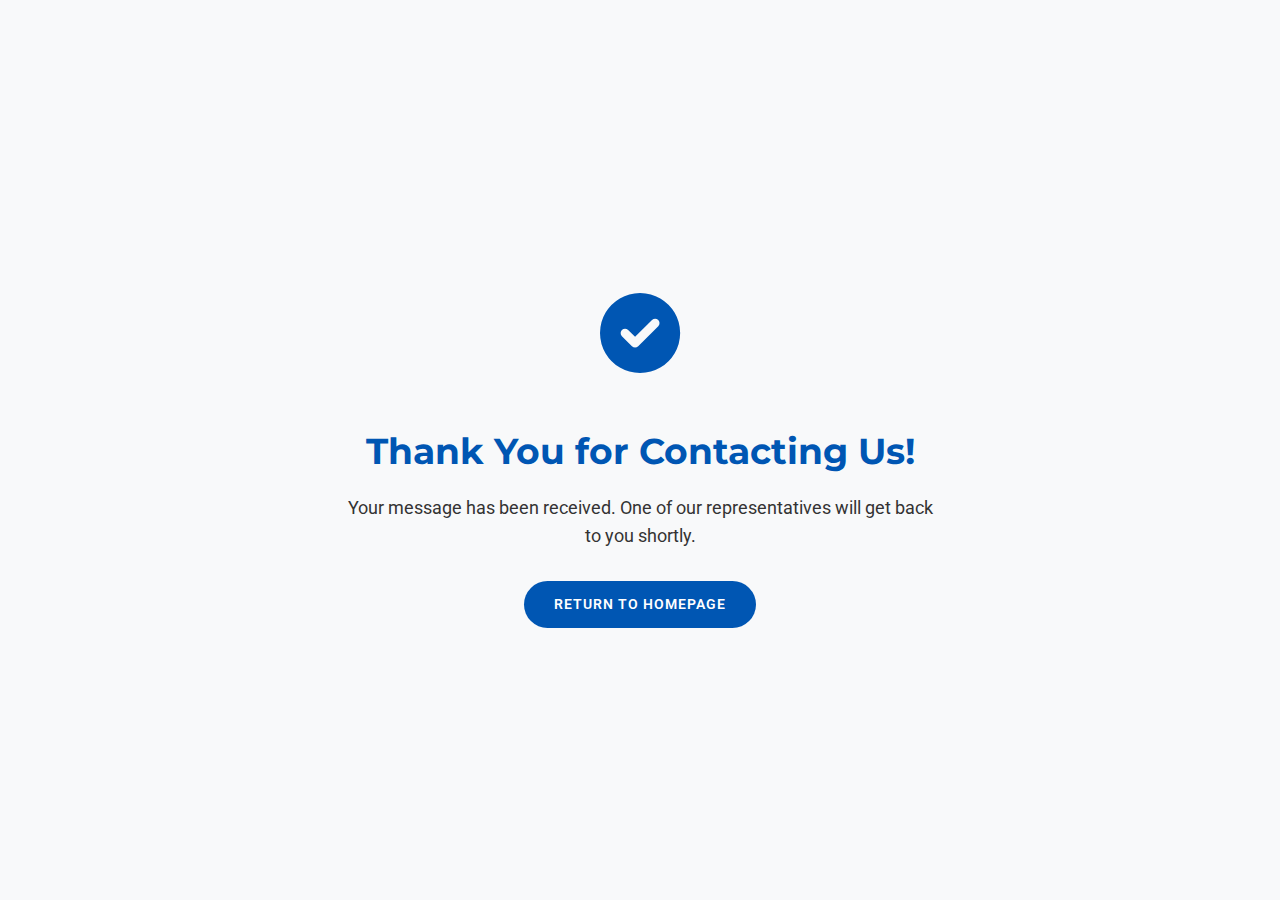
<file: thank-you.html>
<!DOCTYPE html>
<html lang="en">
<head>
    <meta charset="UTF-8">
    <meta name="viewport" content="width=device-width, initial-scale=1.0">
    <title>Thank You - Doctor Refrigeration</title>
    <link rel="shortcut icon" href="logo.ico" type="image/x-icon">
    <link rel="stylesheet" href="css/styles.css">
    <link rel="stylesheet" href="https://cdnjs.cloudflare.com/ajax/libs/font-awesome/6.0.0/css/all.min.css">
    <link href="https://fonts.googleapis.com/css2?family=Montserrat:wght@400;500;600;700&family=Roboto:wght@300;400;500;700&display=swap" rel="stylesheet">
    <style>
        .thank-you-container {
            height: 100vh;
            display: flex;
            flex-direction: column;
            justify-content: center;
            align-items: center;
            text-align: center;
            padding: 20px;
        }
        
        .thank-you-icon {
            font-size: 80px;
            color: #0056b3;
            margin-bottom: 30px;
        }
        
        .thank-you-content h1 {
            font-size: 36px;
            margin-bottom: 20px;
            color: #0056b3;
        }
        
        .thank-you-content p {
            font-size: 18px;
            max-width: 600px;
            margin: 0 auto 30px;
        }
        
        .return-home {
            margin-top: 20px;
        }
    </style>
</head>
<body>
    <div class="thank-you-container">
        <div class="thank-you-icon">
            <i class="fas fa-check-circle"></i>
        </div>
        <div class="thank-you-content">
            <h1>Thank You for Contacting Us!</h1>
            <p>Your message has been received. One of our representatives will get back to you shortly.</p>
            <div class="return-home">
                <a href="index.html" class="btn btn-primary">Return to Homepage</a>
            </div>
        </div>
    </div>
</body>
</html>
</file>
<file: css/styles.css>
/* 
   Doctor Refrigeration Website Styles
   Colors:
   - Primary: #0056b3 (Blue)
   - Secondary: #ff6b00 (Orange)
   - Dark: #333333
   - Light: #f8f9fa
   - White: #ffffff
   - Accent: #00c2ff (Light Blue)
*/

/* ===== Base Styles ===== */
* {
    margin: 0;
    padding: 0;
    box-sizing: border-box;
}

html {
    scroll-behavior: smooth;
}

body {
    font-family: 'Roboto', sans-serif;
    line-height: 1.6;
    color: #333333;
    background-color: #f8f9fa;
}

.container {
    width: 100%;
    max-width: 1200px;
    margin: 0 auto;
    padding: 0 20px;
}

h1, h2, h3, h4, h5, h6 {
    font-family: 'Montserrat', sans-serif;
    font-weight: 700;
    line-height: 1.2;
    margin-bottom: 15px;
}

p {
    margin-bottom: 15px;
}

a {
    text-decoration: none;
    color: #0056b3;
    transition: all 0.3s ease;
}

a:hover {
    color: #ff6b00;
}

ul {
    list-style: none;
}

img {
    max-width: 100%;
    height: auto;
    display: block;
}

section {
    padding: 80px 0;
}

.section-header {
    text-align: center;
    margin-bottom: 50px;
}

.section-header h2 {
    font-size: 36px;
    color: #0056b3;
    position: relative;
    padding-bottom: 15px;
}

.section-header h2::after {
    content: '';
    position: absolute;
    bottom: 0;
    left: 50%;
    transform: translateX(-50%);
    width: 80px;
    height: 3px;
    background-color: #ff6b00;
}

.section-header p {
    font-size: 18px;
    color: #666;
    max-width: 700px;
    margin: 0 auto;
}

.btn {
    display: inline-block;
    padding: 12px 30px;
    border-radius: 50px;
    font-weight: 600;
    text-transform: uppercase;
    letter-spacing: 1px;
    transition: all 0.3s ease;
    cursor: pointer;
    border: none;
    font-size: 14px;
}

.btn-primary {
    background-color: #0056b3;
    color: #ffffff;
}

.btn-primary:hover {
    background-color: #003d7a;
    color: #ffffff;
}

.btn-secondary {
    background-color: #ff6b00;
    color: #ffffff;
}

.btn-secondary:hover {
    background-color: #e05e00;
    color: #ffffff;
}

/* ===== Header ===== */
header {
    position: fixed;
    top: 0;
    left: 0;
    width: 100%;
    background-color: rgba(255, 255, 255, 0.95);
    box-shadow: 0 2px 10px rgba(0, 0, 0, 0.1);
    z-index: 1000;
    padding: 15px 0;
    transition: all 0.3s ease;
}

header.scrolled {
    padding: 10px 0;
    background-color: #ffffff;
}

header .container {
    display: flex;
    justify-content: space-between;
    align-items: center;
}

.logo-img {
    max-height: 60px;
    width: auto;
    display: block;
}

@media (max-width: 768px) {
    .logo-img {
        max-height: 50px;
    }
}

.nav-links {
    display: flex;
}

.nav-links li {
    margin-left: 30px;
}

.nav-links a {
    color: #333333;
    font-weight: 500;
    position: relative;
}

.nav-links a::after {
    content: '';
    position: absolute;
    bottom: -5px;
    left: 0;
    width: 0;
    height: 2px;
    background-color: #ff6b00;
    transition: width 0.3s ease;
}

.nav-links a:hover::after,
.nav-links a.active::after {
    width: 100%;
}

.hamburger {
    display: none;
    cursor: pointer;
}

.bar {
    display: block;
    width: 25px;
    height: 3px;
    margin: 5px auto;
    background-color: #333333;
    transition: all 0.3s ease;
}

/* ===== Hero Section ===== */
.hero {
    background: linear-gradient(rgba(0, 0, 0, 0.7), rgba(0, 0, 0, 0.7)), url('../1.png');
    background-size: cover;
    background-position: center;
    background-attachment: fixed;
    height: 100vh;
    display: flex;
    align-items: center;
    text-align: center;
    color: #ffffff;
    padding-top: 80px;
}

.hero-content {
    max-width: 800px;
    margin: 0 auto;
}

.hero-content h1 {
    font-size: 48px;
    margin-bottom: 20px;
    text-shadow: 2px 2px 4px rgba(0, 0, 0, 0.5);
}

.hero-content h2 {
    font-size: 24px;
    margin-bottom: 20px;
    color: #ff6b00;
    text-shadow: 1px 1px 2px rgba(0, 0, 0, 0.5);
}

.hero-content p {
    font-size: 18px;
    margin-bottom: 30px;
}

.hero-buttons {
    display: flex;
    justify-content: center;
    gap: 20px;
}

/* ===== Services Section ===== */
.services {
    background-color: #ffffff;
}

.services-grid {
    display: grid;
    grid-template-columns: repeat(auto-fill, minmax(300px, 1fr));
    gap: 30px;
}

.service-card {
    background-color: #f8f9fa;
    border-radius: 10px;
    padding: 30px;
    text-align: center;
    box-shadow: 0 5px 15px rgba(0, 0, 0, 0.05);
    transition: all 0.3s ease;
}

.service-card:hover {
    transform: translateY(-10px);
    box-shadow: 0 10px 25px rgba(0, 0, 0, 0.1);
}

.service-icon {
    width: 80px;
    height: 80px;
    background-color: #0056b3;
    border-radius: 50%;
    display: flex;
    justify-content: center;
    align-items: center;
    margin: 0 auto 20px;
    color: #ffffff;
    font-size: 30px;
    transition: all 0.3s ease;
}

.service-card:hover .service-icon {
    background-color: #ff6b00;
}

.service-card h3 {
    font-size: 20px;
    margin-bottom: 15px;
}

/* ===== About Section ===== */
.about {
    background-color: #f8f9fa;
}

.about-content {
    display: grid;
    grid-template-columns: 1fr 1fr;
    gap: 50px;
    align-items: center;
}

.about-image img {
    border-radius: 10px;
    box-shadow: 0 10px 30px rgba(0, 0, 0, 0.1);
}

.about-text h3 {
    font-size: 24px;
    margin-bottom: 20px;
    color: #0056b3;
}

.about-text ul {
    margin-bottom: 20px;
}

.about-text li {
    margin-bottom: 10px;
    display: flex;
    align-items: center;
}

.about-text li i {
    color: #ff6b00;
    margin-right: 10px;
}

/* ===== Video Section ===== */
.video-section {
    background-color: #f0f8ff;
    position: relative;
    overflow: hidden;
    padding: 100px 0;
}

.video-section::before {
    content: '';
    position: absolute;
    top: 0;
    left: 0;
    width: 100%;
    height: 100%;
    background: linear-gradient(135deg, rgba(0, 86, 179, 0.1) 0%, rgba(0, 194, 255, 0.1) 100%);
    z-index: 1;
}

.video-section .container {
    position: relative;
    z-index: 2;
}

.video-showcase {
    max-width: 900px;
    margin: 0 auto;
    padding: 20px;
}

.video-preview {
    position: relative;
    border-radius: 15px;
    overflow: hidden;
    box-shadow: 0 15px 40px rgba(0, 0, 0, 0.2);
    transition: transform 0.3s ease;
}

.video-preview:hover {
    transform: translateY(-10px);
}

.video-preview img {
    width: 100%;
    display: block;
}

.play-button {
    position: absolute;
    top: 0;
    left: 0;
    width: 100%;
    height: 100%;
    background-color: rgba(0, 0, 0, 0.3);
    display: flex;
    justify-content: center;
    align-items: center;
    transition: all 0.3s ease;
}

.play-button:hover {
    background-color: rgba(0, 0, 0, 0.5);
}

.video-play {
    display: flex;
    flex-direction: column;
    align-items: center;
    color: #ffffff;
    text-decoration: none;
}

.video-play i {
    font-size: 80px;
    margin-bottom: 15px;
    color: #ff6b00;
    text-shadow: 0 0 20px rgba(0, 0, 0, 0.5);
    transition: all 0.3s ease;
}

.video-play:hover i {
    color: #00c2ff;
    transform: scale(1.1);
}

.video-play span {
    font-size: 20px;
    font-weight: 600;
    text-transform: uppercase;
    letter-spacing: 1px;
    background-color: rgba(0, 0, 0, 0.6);
    padding: 10px 20px;
    border-radius: 50px;
    transition: all 0.3s ease;
}

.video-play:hover span {
    background-color: rgba(255, 107, 0, 0.8);
}

/* ===== Gallery Section ===== */
.gallery {
    background-color: #ffffff;
}

.gallery-grid {
    display: grid;
    grid-template-columns: repeat(auto-fill, minmax(280px, 1fr));
    gap: 20px;
}

.gallery-item {
    position: relative;
    border-radius: 10px;
    overflow: hidden;
    height: 250px;
}

.gallery-item img {
    width: 100%;
    height: 100%;
    object-fit: cover;
    transition: all 0.5s ease;
}

.gallery-overlay {
    position: absolute;
    bottom: 0;
    left: 0;
    width: 100%;
    padding: 20px;
    background: linear-gradient(transparent, rgba(0, 0, 0, 0.8));
    color: #ffffff;
    opacity: 0;
    transition: all 0.3s ease;
}

.gallery-item:hover img {
    transform: scale(1.1);
}

.gallery-item:hover .gallery-overlay {
    opacity: 1;
}

.gallery-overlay h3 {
    font-size: 18px;
    margin-bottom: 5px;
}

.gallery-overlay p {
    font-size: 14px;
    margin: 0;
}

/* ===== Testimonials Section ===== */
.testimonials {
    background-color: #f8f9fa;
    position: relative;
}

.testimonial-slider {
    max-width: 800px;
    margin: 0 auto;
    overflow: hidden;
}

.testimonial-slide {
    width: 100%;
}

.testimonial-content {
    background-color: #ffffff;
    border-radius: 10px;
    padding: 30px;
    box-shadow: 0 5px 15px rgba(0, 0, 0, 0.05);
    text-align: center;
}

.testimonial-text {
    font-style: italic;
    margin-bottom: 20px;
}

.testimonial-text p {
    font-size: 18px;
    line-height: 1.8;
}

.testimonial-author h4 {
    color: #0056b3;
    margin-bottom: 5px;
}

.testimonial-author p {
    color: #666;
    margin: 0;
}

.testimonial-dots {
    display: flex;
    justify-content: center;
    margin-top: 30px;
}

.dot {
    width: 12px;
    height: 12px;
    border-radius: 50%;
    background-color: #ccc;
    margin: 0 5px;
    cursor: pointer;
    transition: all 0.3s ease;
}

.dot.active {
    background-color: #0056b3;
}

/* ===== Contact Section ===== */
.contact {
    background-color: #ffffff;
}

.contact-content {
    display: grid;
    grid-template-columns: 1fr 1fr;
    gap: 50px;
}

.contact-info {
    display: grid;
    grid-template-columns: 1fr 1fr;
    gap: 30px;
}

.contact-item {
    text-align: center;
    padding: 20px;
    background-color: #f8f9fa;
    border-radius: 10px;
    box-shadow: 0 5px 15px rgba(0, 0, 0, 0.05);
}

.contact-item i {
    font-size: 30px;
    color: #0056b3;
    margin-bottom: 15px;
}

.contact-item h3 {
    font-size: 18px;
    margin-bottom: 10px;
}

.contact-item p {
    margin: 0;
}

.contact-social {
    grid-column: span 2;
    display: flex;
    justify-content: center;
    gap: 20px;
    margin-top: 20px;
}

.contact-social a {
    width: 40px;
    height: 40px;
    background-color: #0056b3;
    border-radius: 50%;
    display: flex;
    justify-content: center;
    align-items: center;
    color: #ffffff;
    font-size: 18px;
    transition: all 0.3s ease;
}

.contact-social a:hover {
    background-color: #ff6b00;
    transform: translateY(-5px);
}

.whatsapp-support {
    grid-column: span 2;
    text-align: center;
    margin-top: 20px;
}

.whatsapp-btn {
    display: inline-flex;
    align-items: center;
    background-color: #25D366;
    color: #ffffff;
    padding: 12px 25px;
    border-radius: 50px;
    font-weight: 600;
    transition: all 0.3s ease;
}

.whatsapp-btn i {
    font-size: 20px;
    margin-right: 10px;
}

.whatsapp-btn:hover {
    background-color: #128C7E;
    color: #ffffff;
}

.contact-form {
    background-color: #f8f9fa;
    border-radius: 10px;
    padding: 30px;
    box-shadow: 0 5px 15px rgba(0, 0, 0, 0.05);
}

.form-group {
    margin-bottom: 20px;
}

.form-group label {
    display: block;
    margin-bottom: 5px;
    font-weight: 500;
}

.form-group input,
.form-group select,
.form-group textarea {
    width: 100%;
    padding: 12px 15px;
    border: 1px solid #ddd;
    border-radius: 5px;
    font-family: 'Roboto', sans-serif;
    font-size: 16px;
}

.form-group textarea {
    resize: vertical;
}

/* ===== Video Modal ===== */
.video-modal {
    display: none;
    position: fixed;
    top: 0;
    left: 0;
    width: 100%;
    height: 100%;
    background-color: rgba(0, 0, 0, 0.95);
    z-index: 2000;
    justify-content: center;
    align-items: center;
    backdrop-filter: blur(10px);
}

.modal-content {
    position: relative;
    width: 90%;
    max-width: 1000px;
    animation: modalFadeIn 0.5s ease;
}

@keyframes modalFadeIn {
    from {
        opacity: 0;
        transform: scale(0.9);
    }
    to {
        opacity: 1;
        transform: scale(1);
    }
}

.close-modal {
    position: absolute;
    top: -50px;
    right: 0;
    color: #ffffff;
    font-size: 36px;
    cursor: pointer;
    transition: all 0.3s ease;
}

.close-modal:hover {
    color: #ff6b00;
    transform: rotate(90deg);
}

#videoPlayer {
    width: 100%;
    border-radius: 10px;
    box-shadow: 0 20px 50px rgba(0, 0, 0, 0.5);
}

/* ===== Footer ===== */
footer {
    background-color: #0056b3;
    color: #ffffff;
    padding: 60px 0 0;
}

.footer-content {
    display: grid;
    grid-template-columns: repeat(auto-fit, minmax(200px, 1fr));
    gap: 30px;
    margin-bottom: 30px;
}

.footer-logo h2 {
    font-size: 24px;
    margin-bottom: 15px;
}

.footer-logo span {
    color: #ff6b00;
}

.footer-links h3,
.footer-services h3,
.footer-contact h3 {
    font-size: 18px;
    margin-bottom: 20px;
    position: relative;
    padding-bottom: 10px;
}

.footer-links h3::after,
.footer-services h3::after,
.footer-contact h3::after {
    content: '';
    position: absolute;
    bottom: 0;
    left: 0;
    width: 50px;
    height: 2px;
    background-color: #ff6b00;
}

.footer-links ul,
.footer-services ul {
    margin: 0;
}

.footer-links li,
.footer-services li {
    margin-bottom: 10px;
}

.footer-links a {
    color: #ffffff;
}

.footer-links a:hover {
    color: #ff6b00;
}

.footer-contact p {
    margin-bottom: 10px;
    display: flex;
    align-items: center;
}

.footer-contact i {
    margin-right: 10px;
    color: #ff6b00;
}

.footer-bottom {
    text-align: center;
    padding: 20px 0;
    border-top: 1px solid rgba(255, 255, 255, 0.1);
}

/* ===== Responsive Styles ===== */
@media (max-width: 992px) {
    .about-content {
        grid-template-columns: 1fr;
    }
    
    .contact-content {
        grid-template-columns: 1fr;
    }
    
    .hero-content h1 {
        font-size: 36px;
    }
}

@media (max-width: 768px) {
    .hamburger {
        display: block;
    }
    
    .nav-links {
        position: fixed;
        top: 70px;
        left: -100%;
        width: 100%;
        flex-direction: column;
        background-color: #ffffff;
        box-shadow: 0 5px 10px rgba(0, 0, 0, 0.1);
        padding: 20px 0;
        transition: all 0.3s ease;
    }
    
    .nav-links.active {
        left: 0;
    }
    
    .nav-links li {
        margin: 10px 0;
        text-align: center;
    }
    
    .hamburger.active .bar:nth-child(1) {
        transform: translateY(8px) rotate(45deg);
    }
    
    .hamburger.active .bar:nth-child(2) {
        opacity: 0;
    }
    
    .hamburger.active .bar:nth-child(3) {
        transform: translateY(-8px) rotate(-45deg);
    }
    
    .hero-buttons {
        flex-direction: column;
        gap: 15px;
    }
    
    .contact-info {
        grid-template-columns: 1fr;
    }
    
    .section {
        padding: 60px 0;
    }
    
    .section-header h2 {
        font-size: 28px;
    }
}

@media (max-width: 576px) {
    .hero-content h1 {
        font-size: 28px;
    }
    
    .hero-content h2 {
        font-size: 18px;
    }
    
    .service-card {
        padding: 20px;
    }
    
    .footer-content {
        grid-template-columns: 1fr;
        text-align: center;
    }
    
    .footer-links h3::after,
    .footer-services h3::after,
    .footer-contact h3::after {
        left: 50%;
        transform: translateX(-50%);
    }
    
    .footer-contact p {
        justify-content: center;
    }
}
</file>
